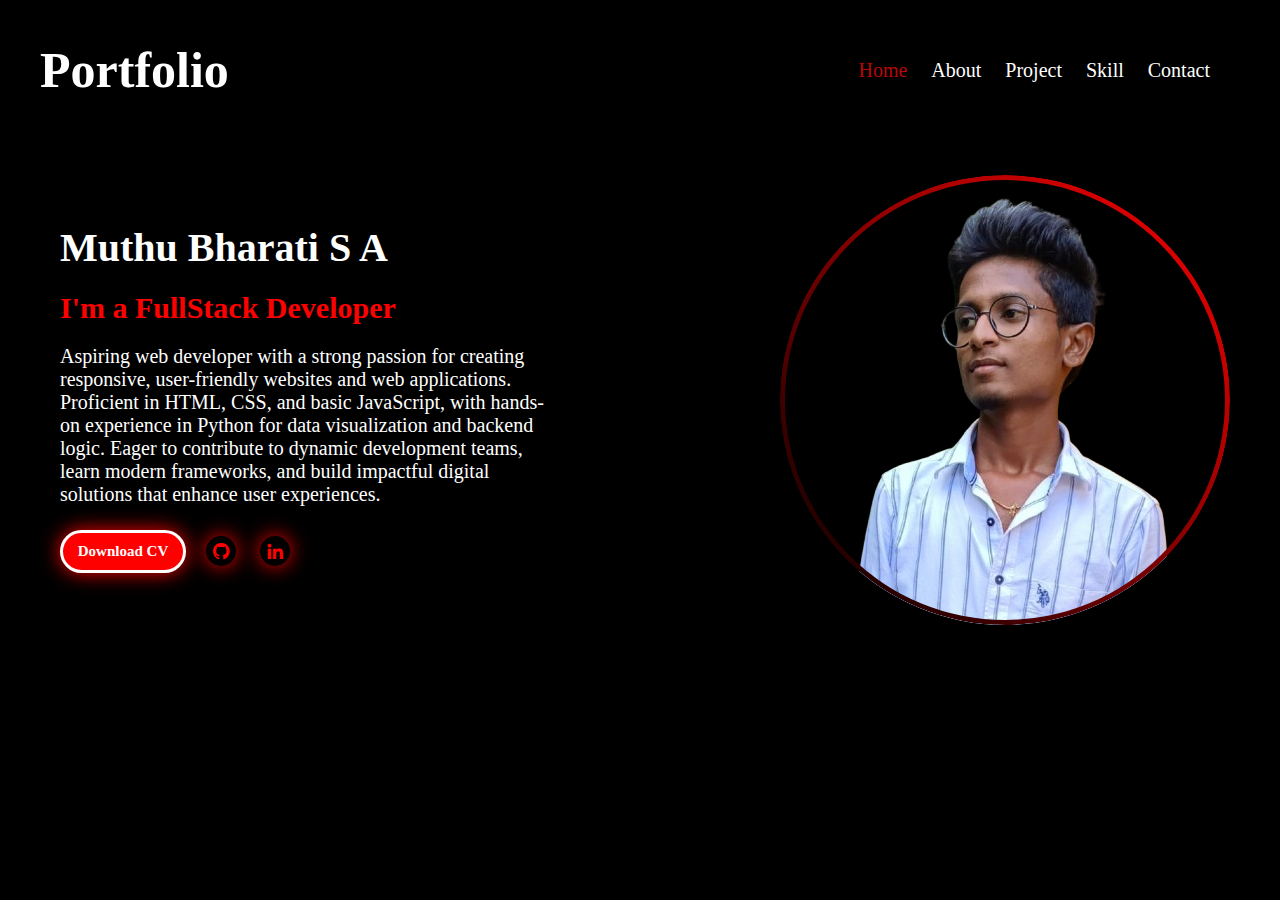
<file: index.html>
<!DOCTYPE html>
<html lang="en">
<head>
    <meta charset="UTF-8">
    <meta name="viewport" content="width=device-width, initial-scale=1.0">
    <title>Portfolio</title>
    <link rel="stylesheet" href="style.css">
    <link href='https://unpkg.com/boxicons@2.1.4/css/boxicons.min.css' rel='stylesheet'>
</head>
<body>
    <nav class="navbar">
        <a href="index.html"><h1>Portfolio</h1></a>
        <ul >
            <li class="active"><a href="index.html">Home</a></li>
            <li><a href="about.html">About</a></li>
            <li><a href="project.html">Project</a></li>
            <li><a href="skill.html">Skill</a></li>
            <li><a href="contact.html">Contact</a></li>
        </ul>
    </nav>

    <div class="detail">
        <div class="home-info">
            <h1>Muthu Bharati S A</h1>
            <h2>I'm a FullStack Developer</h2>
            <p>Aspiring web developer with a strong passion for creating 
responsive, user-friendly websites and web applications. Proficient 
in HTML, CSS, and basic JavaScript, with hands-on experience in 
Python for data visualization and backend logic. Eager to contribute 
to dynamic development teams, learn modern frameworks, and 
build impactful digital solutions that enhance user experiences. </p>
            <div class="btn">
                <a href="" class="cv">Download CV</a>
                <div class="sci">
                    <a href=""><i class='bx bxl-github'></i></a>
                    <a href=""><i class='bx bxl-linkedin' ></i></a>
                </div>
            </div>
        </div>
        <div class="photo">
            <div class="box">
                <div class="image" >
                    <img src="img home.png" alt="">
                </div>
            </div>
        </div>

    </div>
   
</body>
</html>
</file>
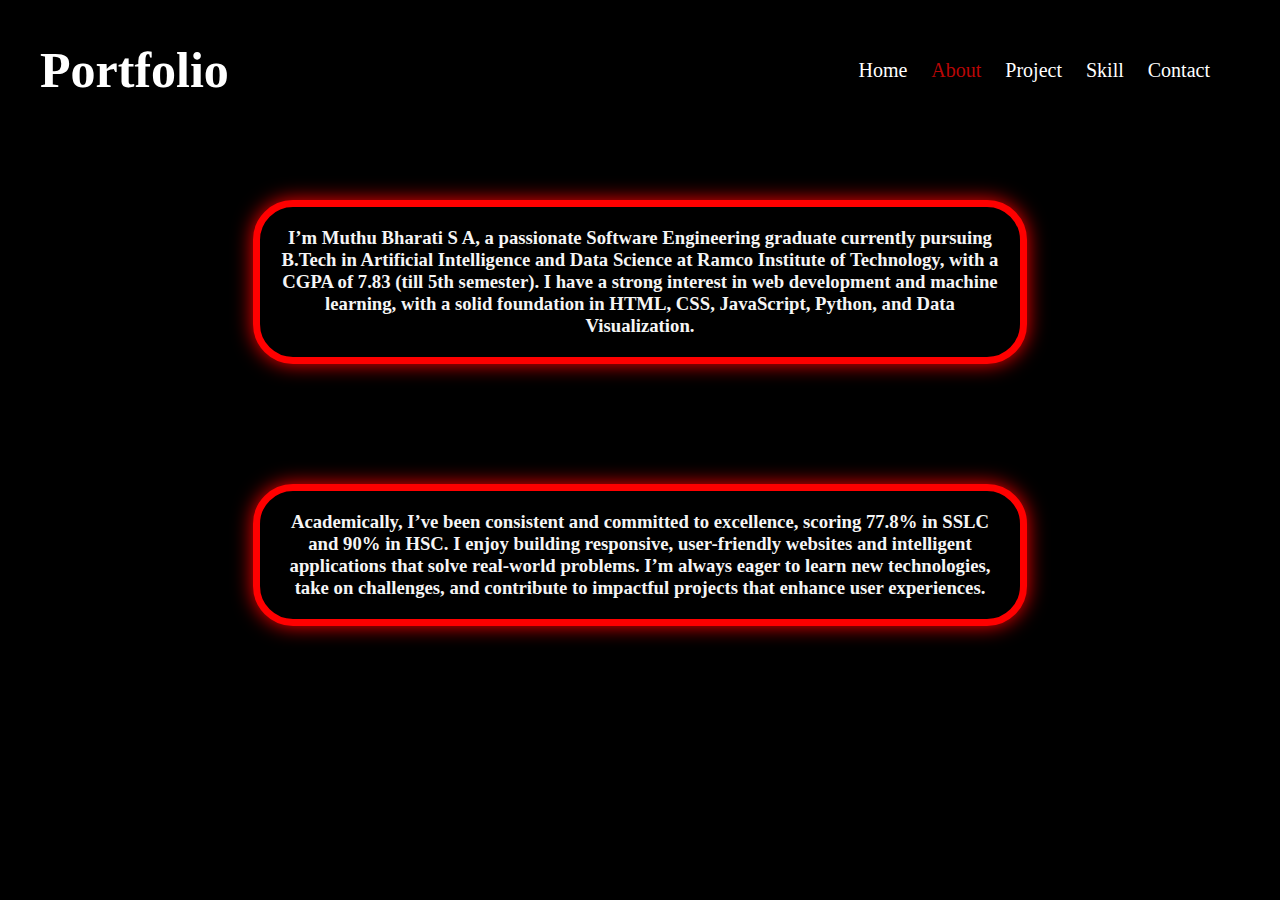
<file: about.html>
<!DOCTYPE html>
<html lang="en">
<head>
    <meta charset="UTF-8">
    <meta name="viewport" content="width=device-width, initial-scale=1.0">
    <title>Portfolio</title>
    <link rel="stylesheet" href="about.css">
</head>
<body>
    <nav class="navbar">
        <a href="index.html"><h1>Portfolio</h1></a>
        <ul >
            <li ><a href="index.html">Home</a></li>
            <li class="active"><a href="about.html">About</a></li>
            <li ><a href="project.html">Project</a></li>
            <li ><a href="skill.html">Skill</a></li>
            <li ><a href="contact.html">Contact</a></li>
        </ul>
    </nav>
    <div class="detail">
        <div class="clg">
        <h3>I’m Muthu Bharati S A, a passionate Software Engineering graduate currently pursuing B.Tech in Artificial Intelligence and Data Science at Ramco Institute of Technology, with a CGPA of 7.83 (till 5th semester).
I have a strong interest in web development and machine learning, with a solid foundation in HTML, CSS, JavaScript, Python, and Data Visualization.</h3>
        </div>
        <div class="sch">
            <h3 >Academically, I’ve been consistent and committed to excellence, scoring 77.8% in SSLC and 90% in HSC. I enjoy building responsive, user-friendly websites and intelligent applications that solve real-world problems. I’m always eager to learn new technologies, take on challenges, and contribute to impactful projects that enhance user experiences.</h3>
        </div>
    </div>

</body>
</html>
</file>
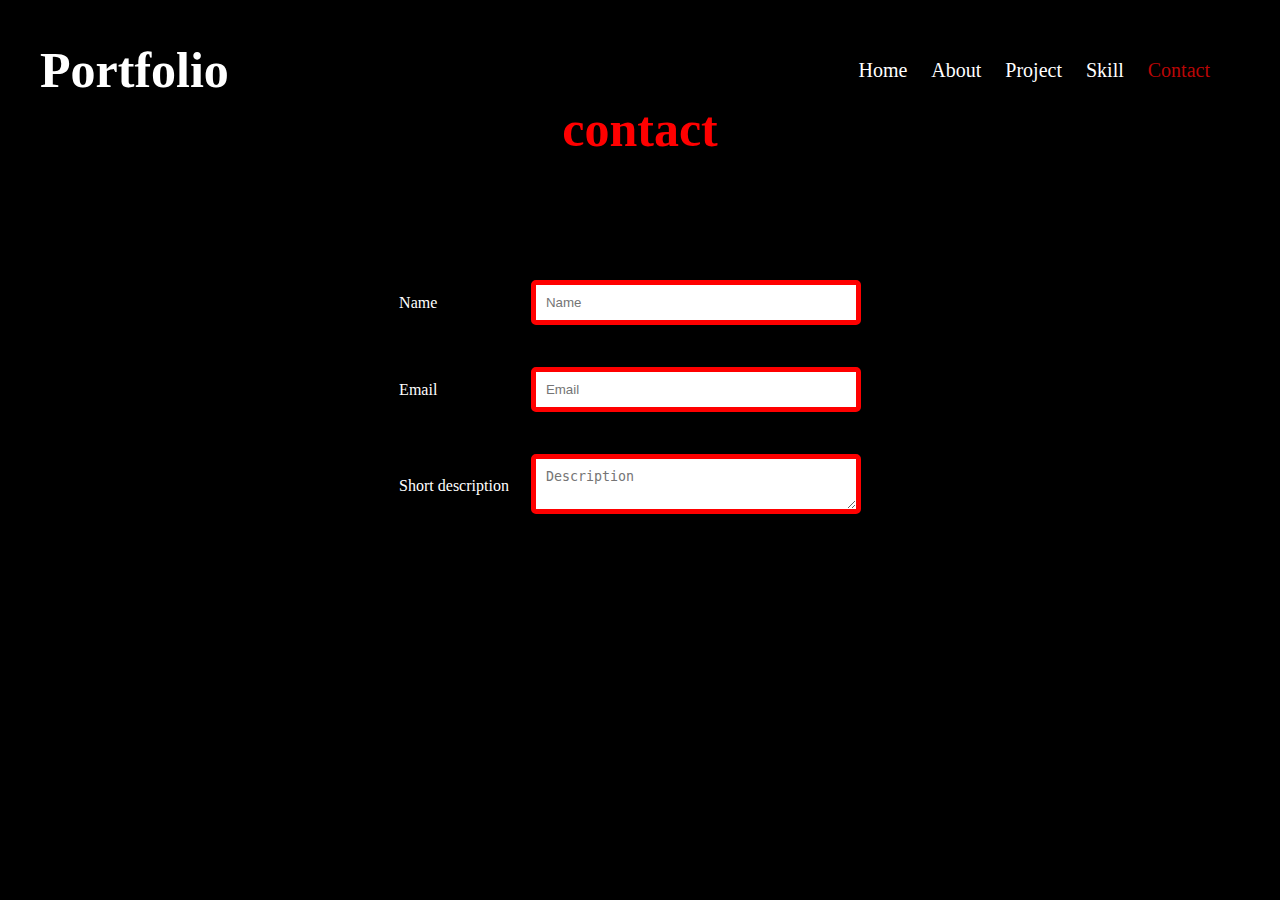
<file: contact.html>
<!DOCTYPE html>
<html lang="en">
<head>
    <meta charset="UTF-8">
    <meta name="viewport" content="width=device-width, initial-scale=1.0">
    <title>Portfolio</title>
    <link rel="stylesheet" href="contact.css">
</head>
<body>
    <nav class="navbar">
        <a href="index.html"><h1>Portfolio</h1></a>
        <ul >
            <li ><a href="index.html">Home</a></li>
            <li><a href="about.html">About</a></li>
            <li><a href="project.html">Project</a></li>
            <li><a href="skill.html">Skill</a></li>
            <li class="active"><a href="contact.html">Contact</a></li>
        </ul>
    </nav>
    <h1>contact</h1>
    <div class="contact">
        <table>
            <form action="">
                <tr>
                    <td>Name</td> <td><input type="text" placeholder="Name"></td>
                </tr>
                <tr>
                    <td>Email</td><td><input type="email" placeholder="Email"></td>
                </tr>
                <tr>
                    <td>Short description</td> <td><textarea name="" id=""placeholder="Description"></textarea></td>
                </tr>
            </form>
        </table>
    </div>
</body>
</html>
</file>
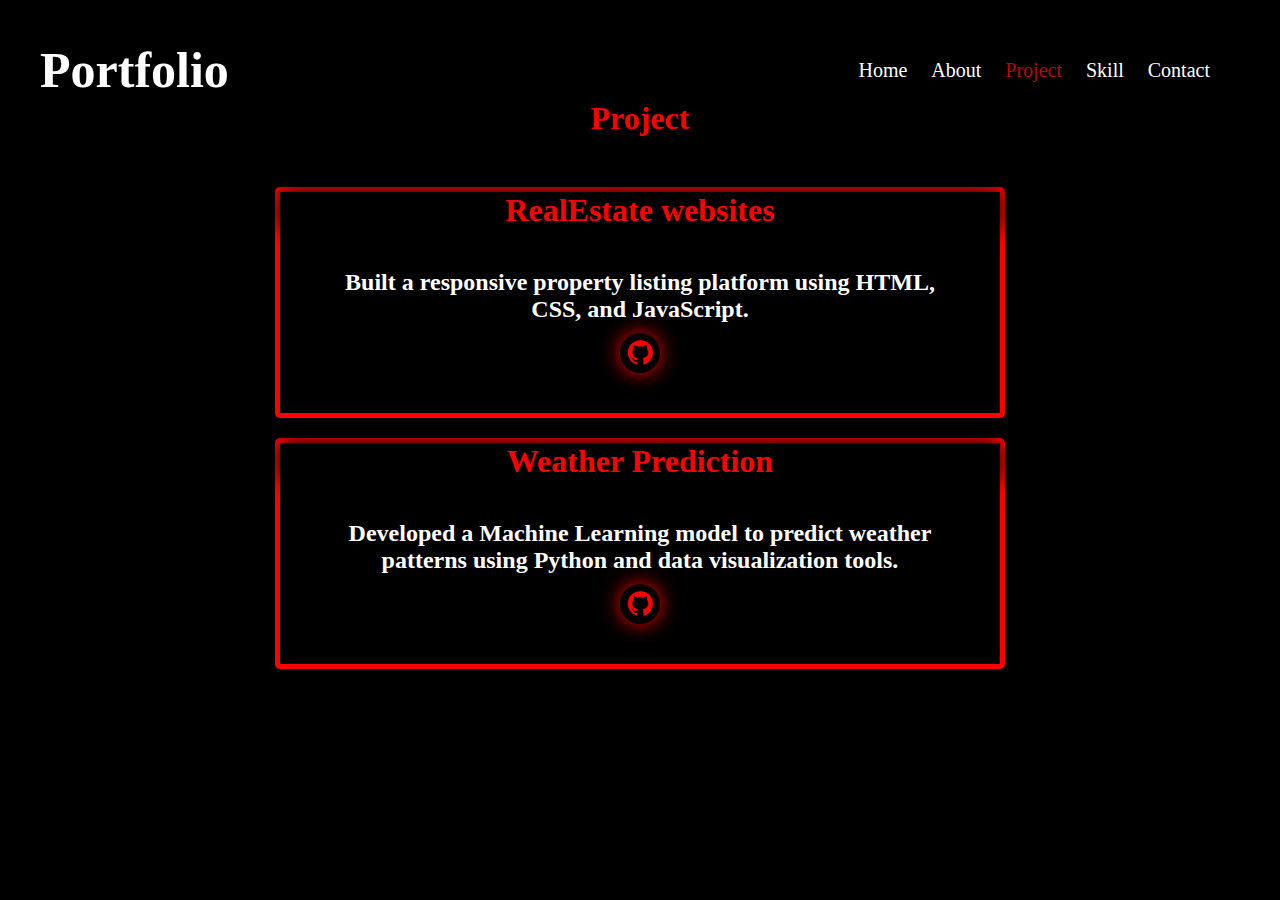
<file: project.html>
<!DOCTYPE html>
<html lang="en">
<head>
    <meta charset="UTF-8">
    <meta name="viewport" content="width=device-width, initial-scale=1.0">
    <title>Portfolio</title>
    <link rel="stylesheet" href="project.css">
    <link href='https://unpkg.com/boxicons@2.1.4/css/boxicons.min.css' rel='stylesheet'>
</head>
<body>
    <nav class="navbar">
        <a href="index.html"><h1>Portfolio</h1></a>
        <ul >
            <li ><a href="index.html">Home</a></li>
            <li ><a href="about.html">About</a></li>
            <li class="active"><a href="project.html">Project</a></li>
            <li><a href="skill.html">Skill</a></li>
            <li><a href="contact.html">Contact</a></li>
        </ul>
    </nav>
    <h1>Project</h1>
    <div class="project-align">
        <div class="project">
            <h1>RealEstate websites</h1>
            <div class="align">
                <h2>Built a responsive property listing platform using HTML, CSS, and JavaScript.</h2>
                <a href=""><i class='bx bxl-github'></i></a>
                
            </div>
        </div>
        <div class="project">
            <h1>Weather Prediction</h1>
            <div class="align">
                <h2>Developed a Machine Learning model to predict weather patterns using Python and data visualization tools.</h2>
                <a href=""><i class='bx bxl-github'></i></a>
                
            </div>
        </div>

    </div>
    

</body>
</html>
</file>
<file: style.css>
*{
    margin: 0px;
    padding: 0px;
}
body{
    background-color: black;
}

.navbar li{
    display: inline-block;
    padding-right: 20px;
    color: white;
    font-size: 20px;
}
.navbar a{
    text-decoration: none;
    color: white;
}
.navbar{
    display: flex;
    flex-wrap: wrap;
    justify-content: space-between;
    position:static;
    width: 100%;
    height: 100px;
    background-color:black;
    align-items: center;
    animation: slideInRight 1s ease-in-out forwards;
}
@keyframes slideInRight {
    0% {
        transform: translateX(300px);
        opacity: 0;
    }
    100% {
        transform: translateX(0);
        opacity: 1;
    }
}
.navbar h1{
    padding-left: 40px;
    font-size: 50px;
    font-weight: 700;
    color: white;
    padding-top: 40px;
}
.navbar ul{
    padding-right: 50px;
    padding-top: 40px;
    
}
.navbar h1:hover {
    cursor: pointer;
    color:red ;
}
.navbar li:hover a{
    cursor: pointer;
    color:red;
    transition: 1s;
}
.navbar li.active a{
    color: rgb(185, 6, 6);
}



/*detail*/
.detail{
    display: flex;
    flex-wrap: wrap;
    align-items: center;
    height: 600px;
    justify-content: space-between;
}
.home-info{
    color:white;
    width:40%;
    margin: 50px;
    animation: slideInLeft 1s ease-out forwards;
}
@keyframes slideInLeft {
    0% {
        transform: translateX(-300px);
        opacity: 0;
    }
    100% {
        transform: translateX(0);
        opacity: 1;
    }
}

.home-info h1{
    font-size: 40px;
    padding: 10px;
}
.home-info h2 {
    font-size: 30px;
    padding: 10px;
    color: red;
    white-space: nowrap; /* Keep text in one line */
    overflow: hidden; /* Hide text until it 'types' */
    animation: typing 2s steps(20, end)
}

/* Typing effect */
@keyframes typing {
    from { width: 0; }
    to { width: 20ch; } 
}


.home-info p{
    font-size: 20px;
    padding: 10px;
}
.btn{
    padding: 10px;
    align-items: center;
    display: flex
}
.btn a{
    text-decoration: none;
}
.cv:hover{
    background: transparent;
    transition: 1s;
    color: rgb(235, 113, 37);
}
i:hover{
    background: transparent;
    transition: 1s;
    color: rgb(235, 113, 37);
}
.cv{
    padding: 10px;
    font-size: 15px;
    width: 100px;
    background-color: red;
    border-radius: 50px;
    border-style: solid;
    border-color:white;
    color: white;
    display: inline-block;
    text-align: center;
    box-shadow: 0 0 20px red;
    font-weight: 900;
    animation: jump 5s ease-in-out infinite;
}
@keyframes jump {
    0%, 100% {
        transform: translateY(0);
    }
    50% {
        transform: translateY(-10px);
    }
}
.sci{
    display: inline-block;
    padding-left: 10px;
}
.sci i{
    font-size: 20px;
    margin: 10px;
    border-radius: 50%;
    box-shadow: 0 0 20px red;
    padding: 5px;
    color: red;
    animation: jump 5s ease-in-out infinite;
}
@keyframes jump {
    0%, 100% {
        transform: translateY(0);
    }
    50% {
        transform: translateY(-10px);
    }
}
.sci i:hover{
    background-color: red;
    color: black;
}
/*img*/
.box {
    position: relative;
    width: 450px;
    height: 450px;
    border-radius: 50%;
    overflow: hidden;
    display: flex;
}

/* Pseudo-element for rotating border */
.box::before {
    content: '';
    position: absolute;
    inset: 0;
    border-radius: 50%;
    padding: 5px; /* space for border */
    background: 
        linear-gradient(45deg,black,red);
    -webkit-mask:
        linear-gradient(#fff 0 0) content-box,
        linear-gradient(#fff 0 0);
    -webkit-mask-composite: xor;
            mask-composite: exclude;
    animation: rotateBorder 3s linear infinite;
}


.image img {
    position: absolute;
    right: 55px;
    display: block;
    object-fit: cover;
    z-index: -1;
}


@keyframes rotateBorder {
    from {
        transform: rotate(0deg);
    }
    to {
        transform: rotate(360deg);
    }
}
.photo{
    margin: 50px;
    animation: slideInLeft 1s ease-out forwards;
}
@keyframes slideInLeft {
    0% {
        transform: translateX(-300px);
        opacity: 0;
    }
    100% {
        transform: translateX(0);
        opacity: 1;
    }
}
</file>
<file: about.css>
*{
    margin: 0px;
    padding: 0px;
}
body{
    background-color: black;
}

.navbar li{
    display: inline-block;
    padding-right: 20px;
    color: white;
    font-size: 20px;
}
.navbar a{
    text-decoration: none;
    color: white;
}
.navbar{
    display: flex;
    flex-wrap: wrap;
    justify-content: space-between;
    position:static;
    width: 100%;
    height: 100px;
    background-color:black;
    align-items: center;
    animation: slideInRight 1s ease-in-out forwards;
}
@keyframes slideInRight {
    0% {
        transform: translateX(300px);
        opacity: 0;
    }
    100% {
        transform: translateX(0);
        opacity: 1;
    }
}
.navbar h1{
    padding-left: 40px;
    font-size: 50px;
    font-weight: 700;
    color: white;
    padding-top: 40px;
}
.navbar ul{
    padding-right: 50px;
    padding-top: 40px;
    
}
.navbar h1:hover {
    cursor: pointer;
    color:red ;
}
.navbar li:hover a{
    cursor: pointer;
    color:red;
    transition: 1s;
}
.navbar li.active a{
    color: rgb(185, 6, 6);
}
.detail{
    display: flex;
    flex-wrap: wrap;
    flex-direction: column;
    margin: 40px;
    align-items: center;
    text-align: center;
}
.clg{
    width: 60%;
    display: block;
    background-color: black;
    border-radius: 40px;
    border-width: 7px;
    border-style: solid;
    border-color: red;
    padding: 20px;
    margin: 60px;
    color: whitesmoke;
    box-shadow: 0 0 20px red;
    animation: slideInRight 1s ease-out forwards;
    

}
@keyframes slideInRight {
    0% {
        transform: translateX(-300px);
        opacity: 0;
    }
    100% {
        transform: translateX(0);
        opacity: 1;
    }
}
.sch{
    display: block;
    width: 60%;
    background-color:black;
    border-radius: 40px;
    border-width: 7px;
    border-style: solid;
    border-color: red;
    padding: 20px;
    margin:60px;
    color: whitesmoke;
    box-shadow: 0 0 20px red;
    animation: slideInLeft 1s ease-out forwards;
}
@keyframes slideInLeft {
    0% {
        transform: translateX(300px);
        opacity: 0;
    }
    100% {
        transform: translateX(0);
        opacity: 1;
    }
}
</file>
<file: contact.css>
*{
    margin: 0px;
    padding: 0px;
}
body{
    background-color: black;
}

.navbar li{
    display: inline-block;
    padding-right: 20px;
    color: white;
    font-size: 20px;
}
.navbar a{
    text-decoration: none;
    color: white;
}
.navbar{
    display: flex;
    flex-wrap: wrap;
    justify-content: space-between;
    position:static;
    width: 100%;
    height: 100px;
    background-color:black;
    align-items: center;
    animation: slideInRight 1s ease-in-out forwards;
}
@keyframes slideInRight {
    0% {
        transform: translateX(300px);
        opacity: 0;
    }
    100% {
        transform: translateX(0);
        opacity: 1;
    }
}
.navbar h1{
    padding-left: 40px;
    font-size: 50px;
    font-weight: 700;
    color: white;
    padding-top: 40px;
}
.navbar ul{
    padding-right: 50px;
    padding-top: 40px;
    
}
.navbar h1:hover {
    cursor: pointer;
    color:red ;
}
.navbar li:hover a{
    cursor: pointer;
    color:red;
    transition: 1s;
}
.navbar li.active a{
    color: rgb(185, 6, 6);
}
h1{
    text-align: center;
    color: red;
    font-size: 50px;
}
.contact{
    display: flex;
    flex-direction: row;
    justify-content: center;
    align-items: center;
    color: white;
    margin: 100px;
}
.contact input ,textarea{
    border:none;
    margin: 20px;
    padding:10px;
    border-radius: 5px;
    border-color: red;
    border-style: solid;
    border-width: 5px;
    width: 300px;
}
</file>
<file: project.css>
*{
    margin: 0px;
    padding: 0px;
}
body{
    background-color: black;
}

.navbar li{
    display: inline-block;
    padding-right: 20px;
    color: white;
    font-size: 20px;
}
.navbar a{
    text-decoration: none;
    color: white;
}
.navbar{
    display: flex;
    flex-wrap: wrap;
    justify-content: space-between;
    position:static;
    width: 100%;
    height: 100px;
    background-color:black;
    align-items: center;
    animation: slideInRight 1s ease-in-out forwards;
}
@keyframes slideInRight {
    0% {
        transform: translateX(300px);
        opacity: 0;
    }
    100% {
        transform: translateX(0);
        opacity: 1;
    }
}
.navbar h1{
    padding-left: 40px;
    font-size: 50px;
    font-weight: 700;
    color: white;
    padding-top: 40px;
}
.navbar ul{
    padding-right: 50px;
    padding-top: 40px;
    
}
.navbar h1:hover {
    cursor: pointer;
    color:red ;
}
.navbar li:hover a{
    cursor: pointer;
    color:red;
    transition: 1s;
}
.navbar li.active a{
    color: rgb(185, 6, 6);
}
h1{
    color: red;
    box-shadow: 0 0 20px black;
    text-align: center;
}
h1{
    text-align: center;
    color: red;
}
.project-align{
    display: flex;
    flex-direction: column;
    flex-wrap: wrap;
    align-items: center;
    justify-content: center;
    margin: 40px;
}
.project{
    width:60%;
    text-align: center;
    border-radius: 5px;
    border-width: 5px;
    border-style: solid;
    border-color: red;
    color: white;
    margin: 10px;
}
.align{
    margin: 40px;
    display: flex;
    flex-wrap: wrap;
    flex-direction: row;
    justify-content: center;
}
.align a i{
    font-size: 30px;
    margin-top: 10px;
    border-radius: 50%;
    box-shadow: 0 0 20px red;
    padding: 5px;
    color: red;
}
.align a i:hover{
    background-color: red;
    color: black;
}
</file>
